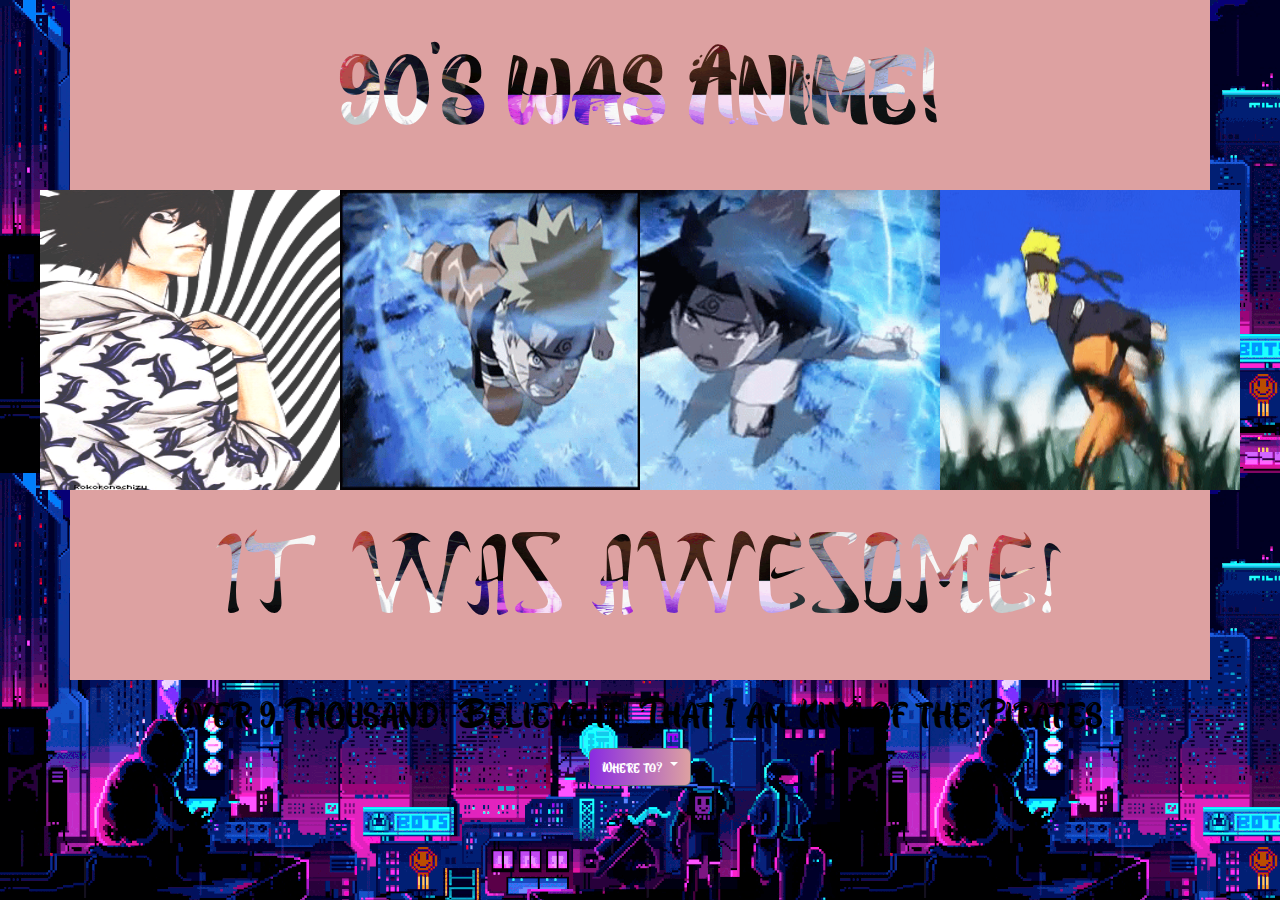
<file: index.html>
<!DOCTYPE html>
<html lang="en">

<head>
    <meta charset="UTF-8" />
    <meta name="viewport" content="width=device-width, initial-scale=1.0" />
    <link href="https://cdn.jsdelivr.net/npm/bootstrap@5.3.3/dist/css/bootstrap.min.css" rel="stylesheet" integrity="sha384-QWTKZyjpPEjISv5WaRU9OFeRpok6YctnYmDr5pNlyT2bRjXh0JMhjY6hW+ALEwIH" crossorigin="anonymous">
    <script defer src="https://cdn.jsdelivr.net/npm/bootstrap@5.3.3/dist/js/bootstrap.bundle.min.js" integrity="sha384-YvpcrYf0tY3lHB60NNkmXc5s9fDVZLESaAA55NDzOxhy9GkcIdslK1eN7N6jIeHz" crossorigin="anonymous"></script>
    <link rel="stylesheet" href="./css/style.css" />
    <title>Looka Here</title>
</head>

<body>
    <div class="container">
        <div class="text">90's was Anime!</div>
    </div>
    <div class="displayclm">
        <div>
            <img src="./media/L.gif" alt="L" class="im-size" />
        </div>
        <div>
            <img src="./media/naruto-running.gif" alt="ninja run" class="im-size" />
        </div>
        <div>
            <img src="./media/sasuke_chidori.gif" alt="sasuke_chidori" class="im-size" />
        </div>
        <div>
            <img src="./media/Ninjarun.gif" alt="Ninjarun" class="im-size" />
        </div>
    </div>
    <div class="container">
        <h3 class="text2">IT WAS AWESOME!</h3>
    </div>
    <div class="midnav">
        <a href="https://en.wikipedia.org/wiki/Dragon_Ball_Z">Over 9 Thousand!</a>
        <a href="https://en.wikipedia.org/wiki/Naruto">Believe it!</a>
        <a href="https://en.wikipedia.org/wiki/Rurouni_Kenshin">That I am.</a>
        <a href="https://en.wikipedia.org/wiki/One_Piece">King of the Pirates.</a>
    </div>
    <div class="btn-group">
        <button
            class="btn btn-secondary dropdown-toggle"
            type="button"
            id="triggerId"
            data-bs-toggle="dropdown"
            aria-haspopup="true"
            aria-expanded="false"
        >
            Where to?
        </button>
        <div
            class="dropdown-menu dropdown-menu-start"
            aria-labelledby="triggerId"
        >
            <a class="dropdown-item d-flex align-items-center justify-content-between" href="./typhoon.html">
                <span>Typhoon</span>
                <img width="30" src="./media/cloud.png" alt="weather">
            </a>
            <a class="dropdown-item d-flex align-items-center justify-content-between" href="https://www.crunchyroll.com/">
                <span>Anime</span>
                <img width="30" src="./media/face.png" alt="anime">
            </a>
            <a class="dropdown-item d-flex align-items-center justify-content-between" href="./hellobm.html">
                <span>Hello</span>
                <img width="30" src="./media/hello-world.png" alt="hellos">
            </a>
        </div>
    </div>
        
</body>

</html>
</file>
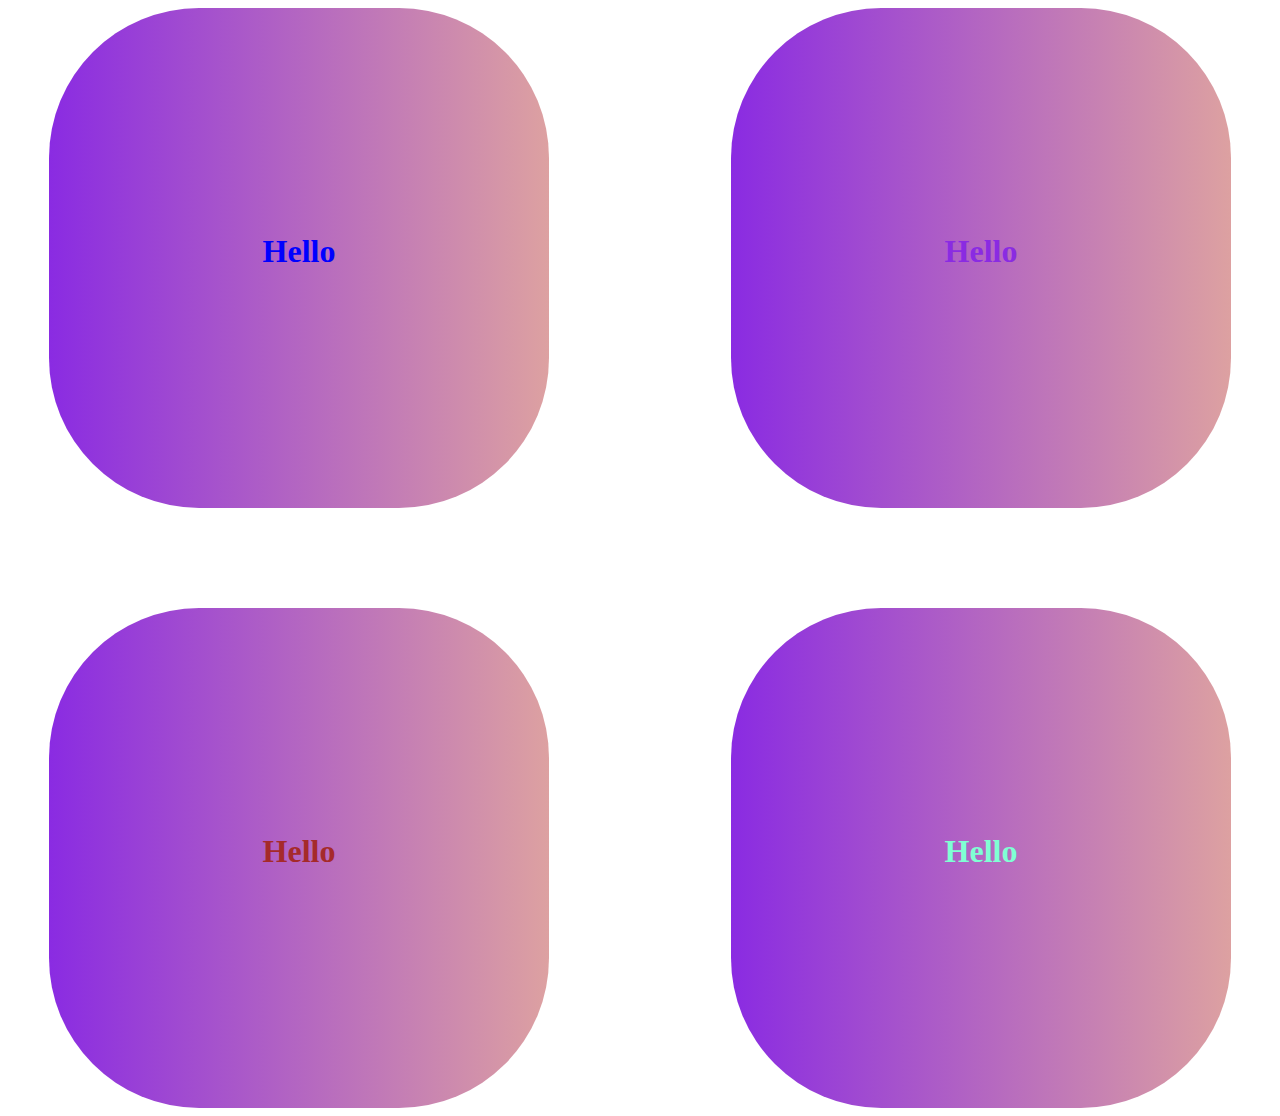
<file: hellobm.html>
<!DOCTYPE html>
<html lang="en">
<head>
    <meta charset="UTF-8">
    <meta http-equiv="X-UA-Compatible" content="IE=edge">
    <meta name="viewport" content="width=device-width, initial-scale=1.0">
    <link rel="stylesheet" href="./css/bmodel.css">
    <title>Hello</title>
</head>
<body>
    <div class="bb">
        <div style="color: blue;" class="bd"> 
            <h1>Hello</h1>
        </div>
        <div style="color: blueviolet;" class="bd">
            <H1>Hello</H1>
        </div>
        <div style="color: brown;" class="bd">
            <h1>Hello</h1>
        </div>
        <div style="color: aquamarine;" class="bd">
            <h1>Hello</h1>
        </div>
    </div>
</body>
</html>
</file>
<file: css/style.css>
body {
    margin: 0;
    padding: 0;
    background-color: purple;
    background-image: url(../media/O3Bxs16.gif);
}
.container {
    background-color: #dda1a1;
    width: 100vw;
    height: 190px;
    display: flex;
    align-items: center;
    justify-content: center;
}
.text {
    height: 200px;
    width: 1000px;
    background: url(../media/original.gif);
    background-size: 650px 200px;
    font-size: 120px;
    font-family: nintysfont, Impact, Haettenschweiler, 'Arial Narrow Bold', sans-serif, sans-serif;
    -webkit-text-fill-color: transparent;
    -webkit-background-clip: text;
    display: flex;
    align-content: center;
    justify-content: center;
}
.text2 {
    height: 200px;
    width: 1000px;
    background: url(../media/original.gif);
    background-size: 650px 200px;
    font-size: 100px;
    font-family: nike, nintysfont, Impact, Haettenschweiler, 'Arial Narrow Bold', sans-serif, sans-serif;
    -webkit-text-fill-color: transparent;
    -webkit-background-clip: text;
    display: flex;
    align-items: center;
    justify-content: center;

}
.displayclm {
    display: grid;
    grid-template-columns: 300px 300px 300px 300px;
    justify-content: center;
}
.im-size {
    width: 300px;
    height: 300px;
    animation-name: dizzy;
    animation-duration: 5s;
    animation-iteration-count: infinite;
    animation-direction: alternate-reverse;
}
.midnav {
    font-family: nintysfont;
    font-size: 5vw;
    font-size: 5vh;
    text-align: center;
    justify-items: center;
    justify-items: center;

}
.btn-group {
    display: flex;
    font-family: nintysfont;
    font-size: 10vw;
    font-size: 10vh;
    text-align: center;
    justify-self: center;
    /* justify-items: center; */
}
.btn-secondary {
    background: linear-gradient(to right, rgb(138, 43, 226), rgb(221, 161, 161)) !important;

}
a:link {
    text-decoration: none;
    color: black;
}
a:visited {
    text-decoration: none;
    color: rgb(138, 43, 226);
}
a:hover {
    text-decoration: none;
    color: rgb(221, 161, 161);
}
a:active {
    text-decoration: none;
    color: aliceblue;
}
@font-face {
    font-family: nintysfont;
    src:url(../media/Black\ Way.otf)
}
@font-face {
    font-family: nike;
    src: url(../media/Nike\ 90.ttf);
}
@keyframes dizzy {
    0%{
        border-radius: 50%;
    }
    25%{
        scale: 1;
    }
    50%{
        scale: 2;
    }
    75%{
        scale: 3;
    }
    100%{
        transform: rotate(360deg);
        border-radius: 50%;
    }
}
</file>
<file: css/bmodel.css>
.bb {
    /* box-sizing: border-box; */
    display: grid;
    grid-template-columns: repeat(2, 1fr);
    /* height: 100%; */
    /* width: 100%; */
    justify-content: center;
    gap: 100px;
    animation-name: dizzy;
    animation-duration: 5s;
    animation-iteration-count: infinite;
    animation-direction: alternate-reverse;

}
.bd {
    box-sizing: border-box;
    height: 500px;
    width: 500px;
    /* justify-content: center; */
    /* background-color: black; */
    background: linear-gradient(to right, rgb(138, 43, 226), rgb(221, 161, 161)) !important;

    text-align: center;
    padding-top: 35%;
    margin: auto;
    border-radius: 30%;
    animation-name: dizzy;
    animation-duration: 5s;
    animation-iteration-count: infinite;
    animation-direction: alternate-reverse;
}
.bd h1 {
    display: flex;
    flex-direction: column;
    justify-self: center;
    animation-name: dizzy;
    animation-duration: 5s;
    animation-iteration-count: infinite;
    animation-direction: alternate-reverse;

}
@keyframes dizzy {
    0%{
        border-radius: 50%;
    }
    25%{
        scale: 1;
    }
    50%{
        scale: 2;
    }
    75%{
        scale: 3;
    }
    100%{
        transform: rotate(360deg);
        border-radius: 50%;
    }
}
</file>
